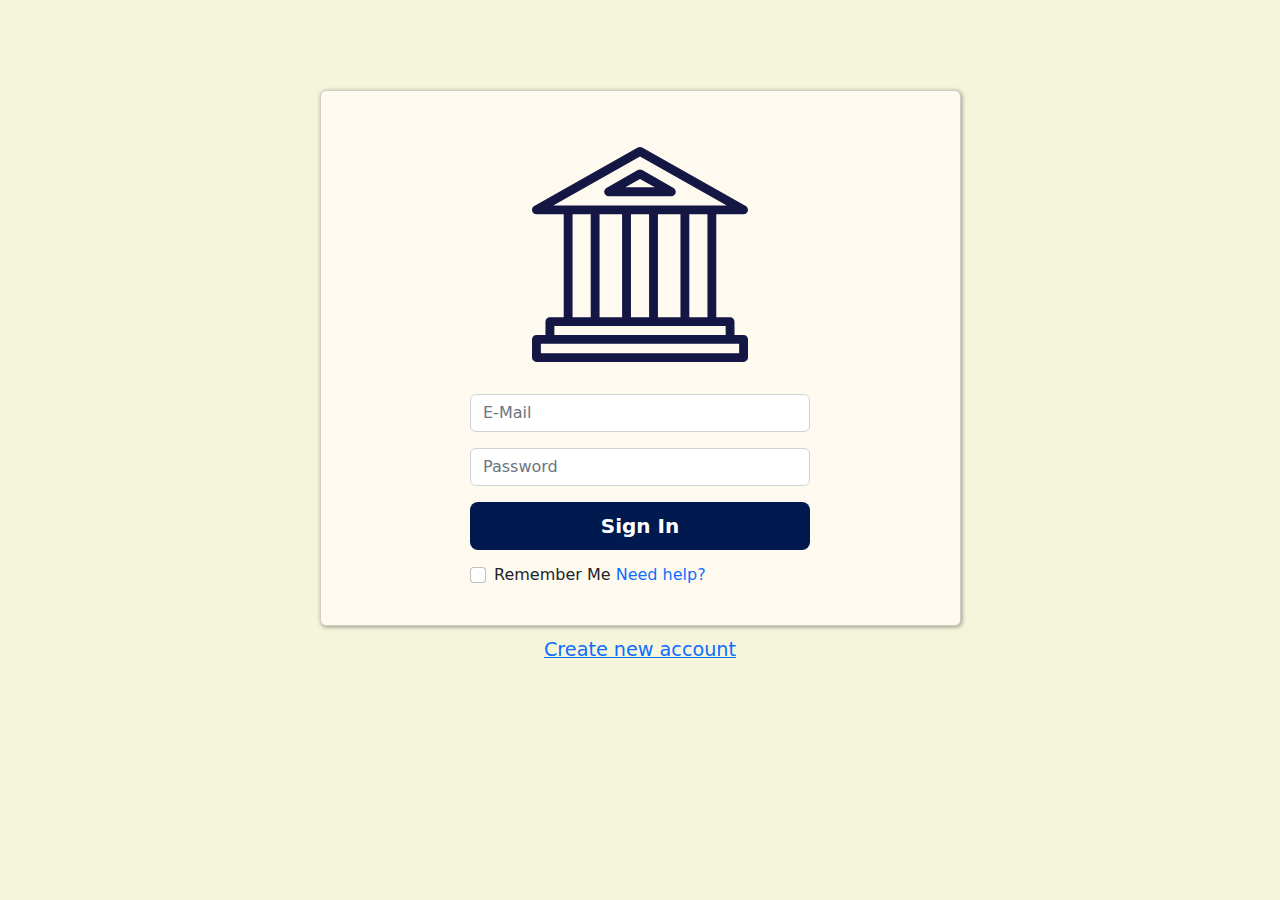
<file: index.html>
<!DOCTYPE html>
<html lang="en">

<head>
    <meta charset="utf-8">
    <meta name="viewport" content="width=device-width, initial-scale=1, shrink-to-fit=no">
    <title>Bootstrap demo</title>
    <link href="bootstrap/bootstrap-grid.min.css" rel="stylesheet">
    <link href="bootstrap/bootstrap.min.css" rel="stylesheet">
    <link href="style.css" rel="stylesheet">
</head>

<!--
<body>
        <div class="container-fluid">
        <div class="row">
            <div class="col-sm-6">Col-1</div>
            <div class="col-sm-6">Col-2</div>
        </div>
        <div class="row">
            <div class="col-sm-6 col-lg-4">Col-3</div>
            <div class="col-sm-6 col-lg-4">Col-3</div>
            <div class="col-sm-12 col-lg-4">Col-3</div>
        </div>
-->

<body class="signin-body">
    <div class="container signin-container">
        <div class="row">
            <div class="col"></div>
            <div class="col-sm-12 col-md-7 signin-col">
                <div class="card signin-card">
                    <div class="card-body">
                        <img src="media/logo_darkblue.svg" class="img-fluid signin-img">
                        <form class="signin-form">
                            <div class="mb-3">
                                <input type="email" class="form-control" id="emailInput" placeholder="E-Mail">
                            </div>
                            <div class="mb-3">
                                <input type="password" class="form-control" id="passwordInput" placeholder="Password">
                            </div>
                            <button type="button" class="btn signin-btn btn-lg"><b>Sign In</b></button>
                            <div class="form-check">
                                <label class="form-check-label">
                                    <input class="form-check-input" type="checkbox">Remember Me <a href="#" class="need-help">Need help?</a>
                                </label>
                            </div>
                        </form>
                    </div>
                </div>
            </div>
            <div class="col"></div>
        </div>
    </div>
    <a href="#" class="create-new-account">Create new account</a>
    <script src="https://cdn.jsdelivr.net/npm/bootstrap@5.2.0-beta1/dist/js/bootstrap.bundle.min.js" integrity="sha384-pprn3073KE6tl6bjs2QrFaJGz5/SUsLqktiwsUTF55Jfv3qYSDhgCecCxMW52nD2" crossorigin="anonymous"></script>
    <script src="https://cdn.jsdelivr.net/npm/@popperjs/core@2.11.5/dist/umd/popper.min.js" integrity="sha384-Xe+8cL9oJa6tN/veChSP7q+mnSPaj5Bcu9mPX5F5xIGE0DVittaqT5lorf0EI7Vk" crossorigin="anonymous"></script>
    <script src="https://cdn.jsdelivr.net/npm/bootstrap@5.2.0-beta1/dist/js/bootstrap.min.js" integrity="sha384-kjU+l4N0Yf4ZOJErLsIcvOU2qSb74wXpOhqTvwVx3OElZRweTnQ6d31fXEoRD1Jy" crossorigin="anonymous"></script>
</body></html>
</file>
<file: style.css>
/*
.container-fluid {
    background-color: #F1EFEE;
}

.row {
    background-color: floralwhite;
    height: 4.7rem;
}
*/

/* Takes every class that starts with "col-" in the name 

[class*="col-"] {
    
} */

.signin-body {
    background-color: beige;
}

.signin-container {
    margin-top: 7%;;
}

.signin-card {
    padding: 40px 0px 20px;
    background-color: floralwhite;
    box-shadow: 1px 1px 4px rgba(0, 0, 0, 0.4);
    -webkit-box-shadow: 1px 1px 4px rgba(0, 0, 0, 0.4);
    -moz-box-shadow: 1px 1px 4px rgba(0, 0, 0, 0.4);
}

.signin-img {
    padding: 0 2rem 2rem;
    margin: auto;
    display: block;
    width: 46%;
    height: auto;
}

.signin-form {
    max-width: 340px;
    margin: auto;
}

.signin-btn {
    color: #fff;
    background-color: #001A4F;
    width: 100%;
    margin-bottom: 0.8rem;
}

.need-help {
    text-decoration: none;
}

.need-help:hover {
    text-decoration: underline;
}

.create-new-account {
    font-size: 1.2rem;
    text-align: center;
    display: block;
    margin-top: 10px;
}
</file>
